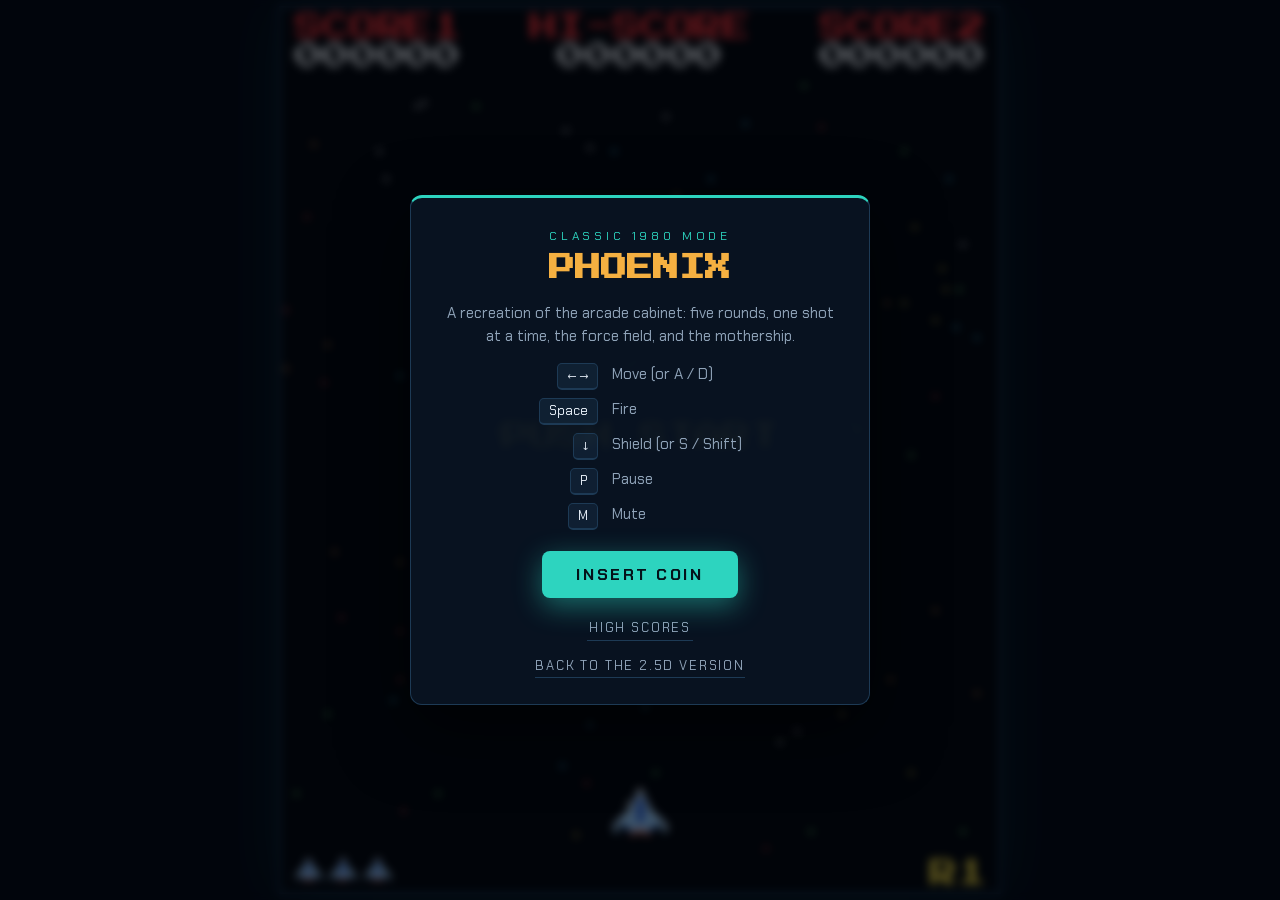
<file: classic.html>
<!doctype html>
<html lang="en">
<head>
<meta charset="utf-8">
<meta name="viewport" content="width=device-width,initial-scale=1,maximum-scale=1,user-scalable=no">
<title>Phoenix — Classic 1980</title>
<meta name="description" content="A faithful 2D recreation of the 1980 arcade shooter Phoenix.">
<link rel="icon" href="data:image/svg+xml,%3Csvg xmlns='http://www.w3.org/2000/svg' viewBox='0 0 32 32'%3E%3Crect width='32' height='32' rx='6' fill='%23050b14'/%3E%3Cpath d='M16 5l9 21-9-5-9 5z' fill='%23f5b041'/%3E%3C/svg%3E">
<link rel="preconnect" href="https://fonts.googleapis.com">
<link rel="preconnect" href="https://fonts.gstatic.com" crossorigin>
<link href="https://fonts.googleapis.com/css2?family=Chakra+Petch:wght@400;600;700&family=Press+Start+2P&display=swap" rel="stylesheet">
<link rel="stylesheet" href="style.css">
<style>
  body { display: flex; align-items: center; justify-content: center; background: #02040a; }
  #classic { display: block; background: #000; image-rendering: pixelated; image-rendering: crisp-edges; box-shadow: 0 0 0 2px #1d3a55, 0 0 60px rgba(45, 212, 191, 0.12); }
  #classic.active { box-shadow: 0 0 0 2px #1d3a55, 0 0 60px rgba(245, 176, 65, 0.15); }
  .modal.classic h1 { font-family: "Press Start 2P", monospace; font-size: clamp(18px, 5vw, 26px); letter-spacing: 0; color: var(--amber); line-height: 1.4; }
  .modal.classic .kicker { color: var(--teal); }
  #m-back { display: block; margin: 16px auto 0; font: inherit; font-size: 13px; letter-spacing: 0.14em; text-transform: uppercase; color: var(--muted); text-decoration: none; border-bottom: 1px solid var(--line); padding-bottom: 3px; width: fit-content; }
  #m-back:hover { color: var(--teal); border-color: var(--teal); }
</style>
</head>
<body>
<canvas id="classic" width="208" height="256" aria-label="Phoenix classic game"></canvas>

<div id="touch">
  <div class="pad">
    <button data-k="left" aria-label="Move left">&#9664;</button>
    <button data-k="right" aria-label="Move right">&#9654;</button>
  </div>
  <div class="pad">
    <button data-k="shield" class="small" aria-label="Shield">Shield</button>
    <button data-k="fire" class="fire" aria-label="Fire">Fire</button>
  </div>
</div>

<div id="modal" class="backdrop">
  <div class="modal classic" role="dialog" aria-modal="true" aria-labelledby="m-title">
    <div id="m-kicker" class="kicker"></div>
    <h1 id="m-title"></h1>
    <div id="m-body"></div>
    <button id="m-btn" type="button"></button>
    <div id="m-links" hidden>
      <button id="m-scores" type="button">High Scores</button>
    </div>
    <a id="m-back" href="./">Back to the 2.5D version</a>
  </div>
</div>

<script type="module" src="classic.js"></script>
</body>
</html>
</file>
<file: style.css>
:root {
  --bg: #050b14;
  --panel: rgba(9, 20, 35, 0.9);
  --line: #1d3a55;
  --text: #e6eef7;
  --muted: #8fa3b8;
  --teal: #2dd4bf;
  --amber: #f5b041;
  --coral: #ef5d50;
}

* { box-sizing: border-box; }

html, body {
  margin: 0;
  height: 100%;
  overflow: hidden;
  background: var(--bg);
  color: var(--text);
  font-family: "Chakra Petch", "Segoe UI", system-ui, sans-serif;
  -webkit-user-select: none;
  user-select: none;
  touch-action: none;
}

#game { position: fixed; inset: 0; width: 100%; height: 100%; display: block; }

/* HUD */
#hud {
  position: fixed; inset: 0 0 auto 0;
  padding: 14px 20px;
  pointer-events: none;
  display: flex; flex-direction: column; gap: 10px;
  background: linear-gradient(rgba(5, 11, 20, 0.75), transparent);
}
.hud-row { display: flex; justify-content: space-between; align-items: center; }
.stat { display: flex; flex-direction: column; flex: 1; }
.stat.center { align-items: center; }
.stat.right { align-items: flex-end; }
.label { font-size: clamp(11px, 0.7vw, 15px); letter-spacing: 0.18em; text-transform: uppercase; color: var(--muted); }
.value { font-size: clamp(26px, 1.8vw, 40px); font-weight: 700; line-height: 1.1; font-variant-numeric: tabular-nums; }
.value.amber { color: var(--amber); }

#lives { display: flex; gap: 8px; min-height: 18px; }
#lives i {
  width: 16px; height: 18px; background: var(--teal);
  clip-path: polygon(50% 0, 100% 100%, 50% 75%, 0 100%);
}
.shield { display: flex; align-items: center; gap: 10px; }
.meter { width: 120px; height: 8px; border: 1px solid var(--line); border-radius: 4px; overflow: hidden; background: rgba(9, 20, 35, 0.7); }
#shield-fill { height: 100%; width: 100%; background: var(--teal); transition: background 0.2s; }
#shield-fill.charging { background: var(--muted); }

/* Wave banner */
#banner {
  position: fixed; left: 0; right: 0; top: 38%;
  text-align: center; pointer-events: none;
  opacity: 0; transform: translateY(8px);
  transition: opacity 0.4s, transform 0.4s;
}
#banner.show { opacity: 1; transform: none; }
#banner-title { font-size: clamp(30px, 6vw, 56px); font-weight: 700; letter-spacing: 0.12em; text-shadow: 0 0 24px rgba(45, 212, 191, 0.55); }
#banner-sub { font-size: clamp(13px, 2vw, 18px); letter-spacing: 0.3em; text-transform: uppercase; color: var(--amber); margin-top: 6px; }

/* Modal */
.backdrop {
  position: fixed; inset: 0; display: none;
  align-items: center; justify-content: center;
  padding: 16px;
  background: rgba(3, 8, 15, 0.62);
  backdrop-filter: blur(5px);
}
.backdrop.open { display: flex; }
.modal {
  width: min(460px, 100%);
  padding: 30px 30px 26px;
  background: var(--panel);
  border: 1px solid var(--line);
  border-top: 3px solid var(--teal);
  border-radius: 12px;
  box-shadow: 0 24px 70px rgba(0, 0, 0, 0.6);
  text-align: center;
  animation: pop 0.25s ease-out;
}
@keyframes pop { from { opacity: 0; transform: translateY(12px) scale(0.97); } }
.kicker { font-size: 12px; letter-spacing: 0.32em; text-transform: uppercase; color: var(--amber); min-height: 16px; }
.modal h1 { margin: 6px 0 16px; font-size: clamp(32px, 8vw, 46px); letter-spacing: 0.14em; line-height: 1.05; }
#m-body { color: var(--muted); font-size: 15px; line-height: 1.55; margin-bottom: 22px; }
#m-body strong { color: var(--text); }
#m-body .big { display: block; font-size: 38px; font-weight: 700; color: var(--text); font-variant-numeric: tabular-nums; }
#m-body .new { color: var(--amber); font-weight: 600; letter-spacing: 0.12em; text-transform: uppercase; }
.keys { display: grid; grid-template-columns: auto 1fr; gap: 8px 14px; text-align: left; margin: 14px auto 0; width: fit-content; }
.keys kbd {
  font: inherit; font-size: 13px; color: var(--text);
  padding: 2px 9px; border: 1px solid var(--line); border-bottom-width: 2px; border-radius: 5px;
  background: rgba(29, 58, 85, 0.35); white-space: nowrap; justify-self: end;
}
#m-btn {
  font: inherit; font-weight: 700; font-size: 16px; letter-spacing: 0.16em; text-transform: uppercase;
  color: #04121a; background: var(--teal);
  border: 0; border-radius: 8px; padding: 13px 34px; cursor: pointer;
  transition: transform 0.12s, box-shadow 0.12s;
  box-shadow: 0 6px 22px rgba(45, 212, 191, 0.3);
}
#m-btn:hover, #m-btn:focus-visible { transform: translateY(-1px); box-shadow: 0 8px 28px rgba(45, 212, 191, 0.45); outline: none; }

#m-classic {
  display: block; width: fit-content; margin: 12px auto 0; padding: 10px 22px;
  font-weight: 600; font-size: 13px; letter-spacing: 0.14em; text-transform: uppercase;
  color: var(--amber); text-decoration: none;
  border: 1px solid var(--amber); border-radius: 8px;
  transition: background 0.12s, color 0.12s;
}
#m-classic[hidden] { display: none; }
#m-classic:hover, #m-classic:focus-visible { background: var(--amber); color: #04121a; outline: none; }
#m-links { display: flex; justify-content: center; gap: 22px; margin-top: 16px; }
#m-links[hidden] { display: none; }
#m-links button {
  padding: 4px 2px;
  font: inherit; font-size: 13px; letter-spacing: 0.14em; text-transform: uppercase;
  color: var(--muted); background: none; border: 0; border-bottom: 1px solid var(--line); cursor: pointer;
}
#m-links button:hover, #m-links button:focus-visible { color: var(--teal); border-color: var(--teal); outline: none; }
.scores { width: 100%; margin-top: 14px; border-collapse: collapse; font-size: 14px; font-variant-numeric: tabular-nums; }
.scores th { font-size: 11px; font-weight: 400; letter-spacing: 0.18em; text-transform: uppercase; color: var(--muted); padding: 0 8px 6px; border-bottom: 1px solid var(--line); }
.scores td { padding: 5px 8px; color: var(--text); border-bottom: 1px solid rgba(29, 58, 85, 0.45); }
.scores th:first-child, .scores td:first-child { text-align: left; color: var(--muted); width: 2.2em; }
.scores th:nth-child(2), .scores td:nth-child(2) { text-align: left; letter-spacing: 0.2em; }
.scores th:nth-child(n+3), .scores td:nth-child(n+3) { text-align: right; }
.scores tr.mark td { color: var(--amber); font-weight: 700; background: rgba(245, 176, 65, 0.1); }
.empty { margin: 14px 0 0; }
.entry { display: block; margin-top: 16px; font-size: 12px; letter-spacing: 0.18em; text-transform: uppercase; }
.entry input {
  display: block; width: 5.2em; margin: 8px auto 0; padding: 6px 0 6px 0.4em;
  font: inherit; font-size: 30px; font-weight: 700; letter-spacing: 0.4em; text-align: center; text-transform: uppercase;
  color: var(--amber); background: rgba(29, 58, 85, 0.35); caret-color: var(--teal);
  border: 1px solid var(--line); border-bottom: 2px solid var(--teal); border-radius: 6px;
  -webkit-user-select: text; user-select: text;
}
.entry input:focus { outline: none; border-color: var(--teal); }
.about { text-align: left; font-size: 14px; max-height: 52vh; overflow-y: auto; padding-right: 6px; }
.about h2 { margin: 16px 0 4px; font-size: 12px; letter-spacing: 0.22em; text-transform: uppercase; color: var(--amber); }
.about h2:first-child { margin-top: 0; }
.about p { margin: 0 0 8px; }
.about a { color: var(--teal); }

/* Touch controls */
#touch {
  position: fixed; inset: auto 0 0 0;
  display: none; justify-content: space-between; align-items: flex-end;
  padding: 0 16px max(18px, env(safe-area-inset-bottom));
  pointer-events: none;
}
.pad { display: flex; gap: 12px; align-items: flex-end; pointer-events: auto; }
#touch button {
  width: 68px; height: 68px; border-radius: 50%;
  font: inherit; font-weight: 700; font-size: 20px; color: var(--text);
  background: rgba(9, 20, 35, 0.6); border: 1px solid var(--line);
  touch-action: none; -webkit-tap-highlight-color: transparent;
}
#touch button.small { width: 60px; height: 60px; font-size: 11px; letter-spacing: 0.08em; text-transform: uppercase; color: var(--teal); }
#touch button.fire { width: 80px; height: 80px; font-size: 14px; letter-spacing: 0.1em; text-transform: uppercase; color: #04121a; background: rgba(245, 176, 65, 0.85); border-color: var(--amber); }
#touch button:active { filter: brightness(1.4); }
@media (pointer: coarse) { #touch { display: flex; } }
@media (max-width: 520px) { .value { font-size: 20px; } .meter { width: 84px; } #hud { padding: 10px 12px; } }
</file>
